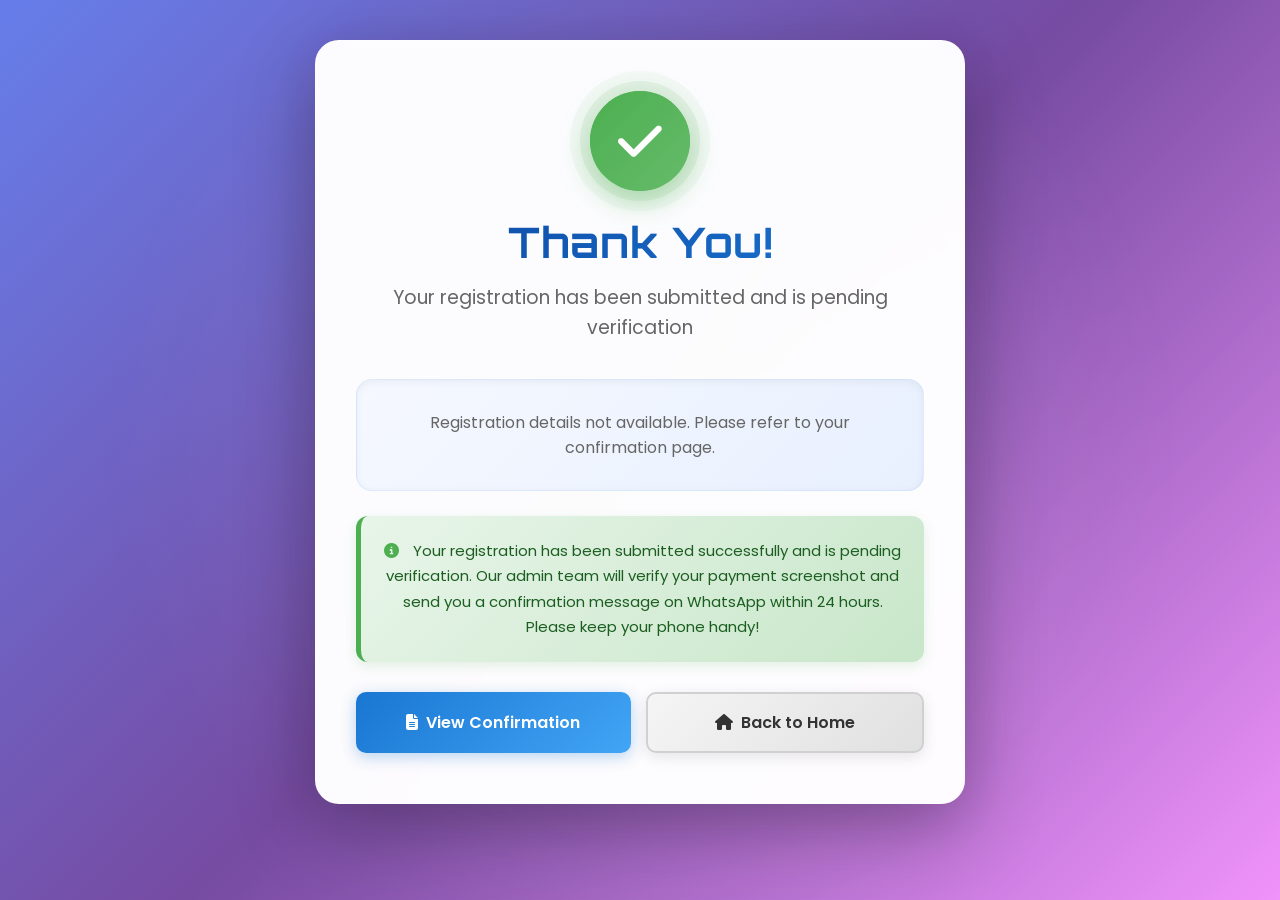
<file: thankyou.html>
<!DOCTYPE html>
<html lang="en">
<head>
<meta charset="UTF-8">
<meta name="viewport" content="width=device-width, initial-scale=1.0">
<title>Thank You - MAP-TECH 2K26</title>
<link rel="icon" type="image/svg+xml" href="favicon.svg">
<link rel="alternate icon" href="favicon.ico">
<link rel="stylesheet" href="https://cdnjs.cloudflare.com/ajax/libs/font-awesome/6.5.0/css/all.min.css">
<link rel="preconnect" href="https://fonts.googleapis.com">
<link rel="preconnect" href="https://fonts.gstatic.com" crossorigin>
<link href="https://fonts.googleapis.com/css2?family=Poppins:wght@300;400;600;700&family=Orbitron:wght@700;900&display=swap" rel="stylesheet">

<style>
:root {
  --primary-color: #0D47A1;
  --secondary-color: #1976D2;
  --success-color: #4CAF50;
}

* {
  margin: 0;
  padding: 0;
  box-sizing: border-box;
  font-family: 'Poppins', sans-serif;
}

body {
  background: linear-gradient(135deg, #667eea 0%, #764ba2 50%, #f093fb 100%);
  min-height: 100svh;
  display: flex;
  justify-content: center;
  align-items: flex-start;
  padding: 40px 20px;
  position: relative;
  overflow-x: hidden;
  isolation: isolate; /* NEW */
}

body::before {
  content: '';
  position: fixed;      /* FIXED instead of absolute */
  inset: 0;             /* covers full screen */
  background: radial-gradient(circle, rgba(255, 255, 255, 0.08) 0%, transparent 70%);
  animation: rotate 20s linear infinite;
  pointer-events: none;
  z-index: 0;
}
@keyframes rotate {
  from { transform: rotate(0deg); }
  to { transform: rotate(360deg); }
}

.container {
  background: rgba(255, 255, 255, 0.98);
  padding: 50px 40px;
  border-radius: 24px;
  box-shadow: 0 25px 80px rgba(0, 0, 0, 0.3),
              0 10px 40px rgba(118, 75, 162, 0.2);
  text-align: center;
  max-width: 650px;
  width: 100%;
  animation: slideUp 0.6s ease-out;
  position: relative;
  z-index: 1;
  backdrop-filter: blur(10px);
  border: 1px solid rgba(255, 255, 255, 0.2);
}

@keyframes slideUp {
  from {
    opacity: 0;
    transform: translateY(30px);
  }
  to {
    opacity: 1;
    transform: translateY(0);
  }
}

.success-icon {
  width: 100px;
  height: 100px;
  background: linear-gradient(135deg, #4CAF50 0%, #66BB6A 100%);
  border-radius: 50%;
  display: flex;
  justify-content: center;
  align-items: center;
  margin: 0 auto 25px;
  animation: scaleIn 0.5s ease-out 0.3s both;
  box-shadow: 0 10px 30px rgba(76, 175, 80, 0.4),
              0 0 0 10px rgba(76, 175, 80, 0.1),
              0 0 0 20px rgba(76, 175, 80, 0.05);
  position: relative;
}

.success-icon::after {
  content: '';
  position: absolute;
  width: 100%;
  height: 100%;
  border-radius: 50%;
  background: inherit;
  animation: pulse 2s ease-out infinite;
  z-index: -1;
}

@keyframes scaleIn {
  from {
    transform: scale(0);
  }
  to {
    transform: scale(1);
  }
}

@keyframes pulse {
  0%, 100% {
    transform: scale(1);
    opacity: 0.5;
  }
  50% {
    transform: scale(1.1);
    opacity: 0;
  }
}

.success-icon i {
  font-size: 50px;
  color: white;
}

h1 {
  font-family: 'Orbitron', sans-serif;
  font-size: 42px;
  color: var(--primary-color);
  background: linear-gradient(135deg, var(--primary-color), var(--secondary-color));
  -webkit-background-clip: text;
  -webkit-text-fill-color: transparent;
  background-clip: text;
  margin-bottom: 15px;
  animation: fadeIn 0.6s ease-out 0.4s both;
  letter-spacing: 1px;
}

@keyframes fadeIn {
  from { opacity: 0; }
  to { opacity: 1; }
}

.subtitle {
  font-size: 19px;
  color: #666;
  margin-bottom: 35px;
  animation: fadeIn 0.6s ease-out 0.5s both;
  font-weight: 400;
  line-height: 1.6;
}

.details {
  background: linear-gradient(135deg, #f5f8ff 0%, #e8f0fe 100%);
  padding: 30px;
  border-radius: 16px;
  margin: 25px 0;
  text-align: left;
  animation: fadeIn 0.6s ease-out 0.6s both;
  box-shadow: inset 0 2px 8px rgba(0, 0, 0, 0.05);
  border: 1px solid rgba(25, 118, 210, 0.1);
}

.detail-item {
  display: flex;
  justify-content: space-between;
  padding: 14px 0;
  border-bottom: 1px solid rgba(0, 0, 0, 0.08);
  transition: all 0.2s ease;
}

.detail-item:hover {
  background: rgba(255, 255, 255, 0.5);
  border-radius: 6px;
  margin: 0 -10px;
  padding-left: 15px;
  padding-right: 15px;
}

.detail-item:last-child {
  border-bottom: none;
}

.detail-label {
  font-weight: 600;
  color: var(--primary-color);
  font-size: 15px;
}

.detail-value {
  color: #333;
  font-size: 15px;
  font-weight: 500;
}

.message-box {
  background: linear-gradient(135deg, #e8f5e9 0%, #c8e6c9 100%);
  padding: 22px;
  border-radius: 12px;
  margin: 25px 0;
  border-left: 5px solid var(--success-color);
  animation: fadeIn 0.6s ease-out 0.7s both;
  box-shadow: 0 4px 12px rgba(76, 175, 80, 0.15);
}

.message-box i {
  color: var(--success-color);
  margin-right: 10px;
}

.message-box p {
  color: #1b5e20;
  line-height: 1.7;
  font-size: 15px;
}

.button-group {
  display: flex;
  gap: 15px;
  margin-top: 30px;
  flex-wrap: wrap;
  animation: fadeIn 0.6s ease-out 0.8s both;
}

.btn {
  flex: 1;
  padding: 16px 32px;
  border: none;
  border-radius: 10px;
  font-size: 16px;
  font-weight: 600;
  cursor: pointer;
  transition: all 0.3s cubic-bezier(0.4, 0, 0.2, 1);
  text-decoration: none;
  display: inline-flex;
  align-items: center;
  justify-content: center;
  gap: 8px;
  min-width: 160px;
  position: relative;
  overflow: hidden;
}

.btn::before {
  content: '';
  position: absolute;
  top: 50%;
  left: 50%;
  width: 0;
  height: 0;
  border-radius: 50%;
  background: rgba(255, 255, 255, 0.3);
  transform: translate(-50%, -50%);
  transition: width 0.6s, height 0.6s;
}

.btn:hover::before {
  width: 300px;
  height: 300px;
}

.btn-primary {
  background: linear-gradient(135deg, #1976D2 0%, #42A5F5 100%);
  color: white;
  box-shadow: 0 4px 15px rgba(25, 118, 210, 0.3);
}

.btn-primary:hover {
  transform: translateY(-3px);
  box-shadow: 0 8px 25px rgba(25, 118, 210, 0.5);
}

.btn-secondary {
  background: linear-gradient(135deg, #f5f5f5 0%, #e0e0e0 100%);
  color: #333;
  border: 2px solid #d0d0d0;
  box-shadow: 0 4px 15px rgba(0, 0, 0, 0.1);
}

.btn-secondary:hover {
  background: linear-gradient(135deg, #e0e0e0 0%, #d0d0d0 100%);
  transform: translateY(-3px);
  box-shadow: 0 8px 25px rgba(0, 0, 0, 0.15);
}

.confetti {
  position: fixed;
  width: 10px;
  height: 10px;
  background: #ffd700;
  animation: confetti-fall 3s ease-out forwards;
}

@keyframes confetti-fall {
  0% {
    transform: translateY(-100vh) rotate(0deg);
    opacity: 1;
  }
  100% {
    transform: translateY(100vh) rotate(720deg);
    opacity: 0;
  }
}

@media (max-width: 768px) {
  .container {
    padding: 40px 25px;
  }
  
  h1 {
    font-size: 32px;
  }

  .success-icon {
    width: 80px;
    height: 80px;
  }

  .success-icon i {
    font-size: 40px;
  }
  
  .button-group {
    flex-direction: column;
  }
  
  .btn {
    width: 100%;
  }
}

@media (max-width: 480px) {
  h1 {
    font-size: 28px;
  }

  .subtitle {
    font-size: 16px;
  }

  .container {
    padding: 30px 20px;
  }

  .details {
    padding: 20px;
  }

  .detail-item {
    flex-direction: column;
    gap: 5px;
    align-items: flex-start;
  }
}
</style>
</head>

<body>

<div class="container">
  <div class="success-icon">
    <i class="fas fa-check"></i>
  </div>
  
  <h1>Thank You!</h1>
  <p class="subtitle">Your registration has been submitted and is pending verification</p>
  
  <div class="details" id="detailsSection">
    <!-- Registration details will be loaded here -->
  </div>
  
  <div class="message-box">
    <p>
      <i class="fas fa-info-circle"></i>
      Your registration has been submitted successfully and is pending verification. Our admin team will verify your payment screenshot and send you a confirmation message on WhatsApp within 24 hours. Please keep your phone handy!
    </p>
  </div>
  
  <div class="button-group">
    <a href="confirmation.html" class="btn btn-primary">
      <i class="fas fa-file-alt"></i> View Confirmation
    </a>
    <a href="index.html" class="btn btn-secondary">
      <i class="fas fa-home"></i> Back to Home
    </a>
  </div>
</div>



<script>
// Create confetti effect
function createConfetti() {
  const colors = ['#ffd700', '#ff6b6b', '#4ecdc4', '#45b7d1', '#f9ca24'];
  for (let i = 0; i < 50; i++) {
    setTimeout(() => {
      const confetti = document.createElement('div');
      confetti.className = 'confetti';
      confetti.style.left = Math.random() * window.innerWidth + 'px';
      confetti.style.background = colors[Math.floor(Math.random() * colors.length)];
      confetti.style.animationDelay = Math.random() * 2 + 's';
      document.body.appendChild(confetti);
      
      setTimeout(() => confetti.remove(), 3000);
    }, i * 30);
  }
}

// Load registration data
window.addEventListener('load', () => {
  const data = sessionStorage.getItem('registrationData');
  const detailsSection = document.getElementById('detailsSection');
  
  if (data) {
    const regData = JSON.parse(data);
    
    // Create elements safely using textContent to prevent XSS
    const createDetailItem = (label, value) => {
      const div = document.createElement('div');
      div.className = 'detail-item';
      
      const labelSpan = document.createElement('span');
      labelSpan.className = 'detail-label';
      labelSpan.textContent = label + ':';
      
      const valueSpan = document.createElement('span');
      valueSpan.className = 'detail-value';
      valueSpan.textContent = value;
      
      div.appendChild(labelSpan);
      div.appendChild(valueSpan);
      return div;
    };
    
    detailsSection.innerHTML = ''; // Clear skeleton
    detailsSection.appendChild(createDetailItem('Institute', regData.institute || 'N/A'));
    detailsSection.appendChild(createDetailItem('Department', regData.dept || 'N/A'));
    detailsSection.appendChild(createDetailItem('Name', regData.name || 'N/A'));
    detailsSection.appendChild(createDetailItem('WhatsApp', regData.phone || 'N/A'));
    detailsSection.appendChild(createDetailItem('Email', regData.email || 'N/A'));
    detailsSection.appendChild(createDetailItem('Event', regData.event || 'N/A'));
  } else {
    const p = document.createElement('p');
    p.style.textAlign = 'center';
    p.style.color = '#666';
    p.textContent = 'Registration details not available. Please refer to your confirmation page.';
    detailsSection.innerHTML = '';
    detailsSection.appendChild(p);
  }
  
  // Trigger confetti
  createConfetti();
});
</script>

</body>
</html>
</file>
